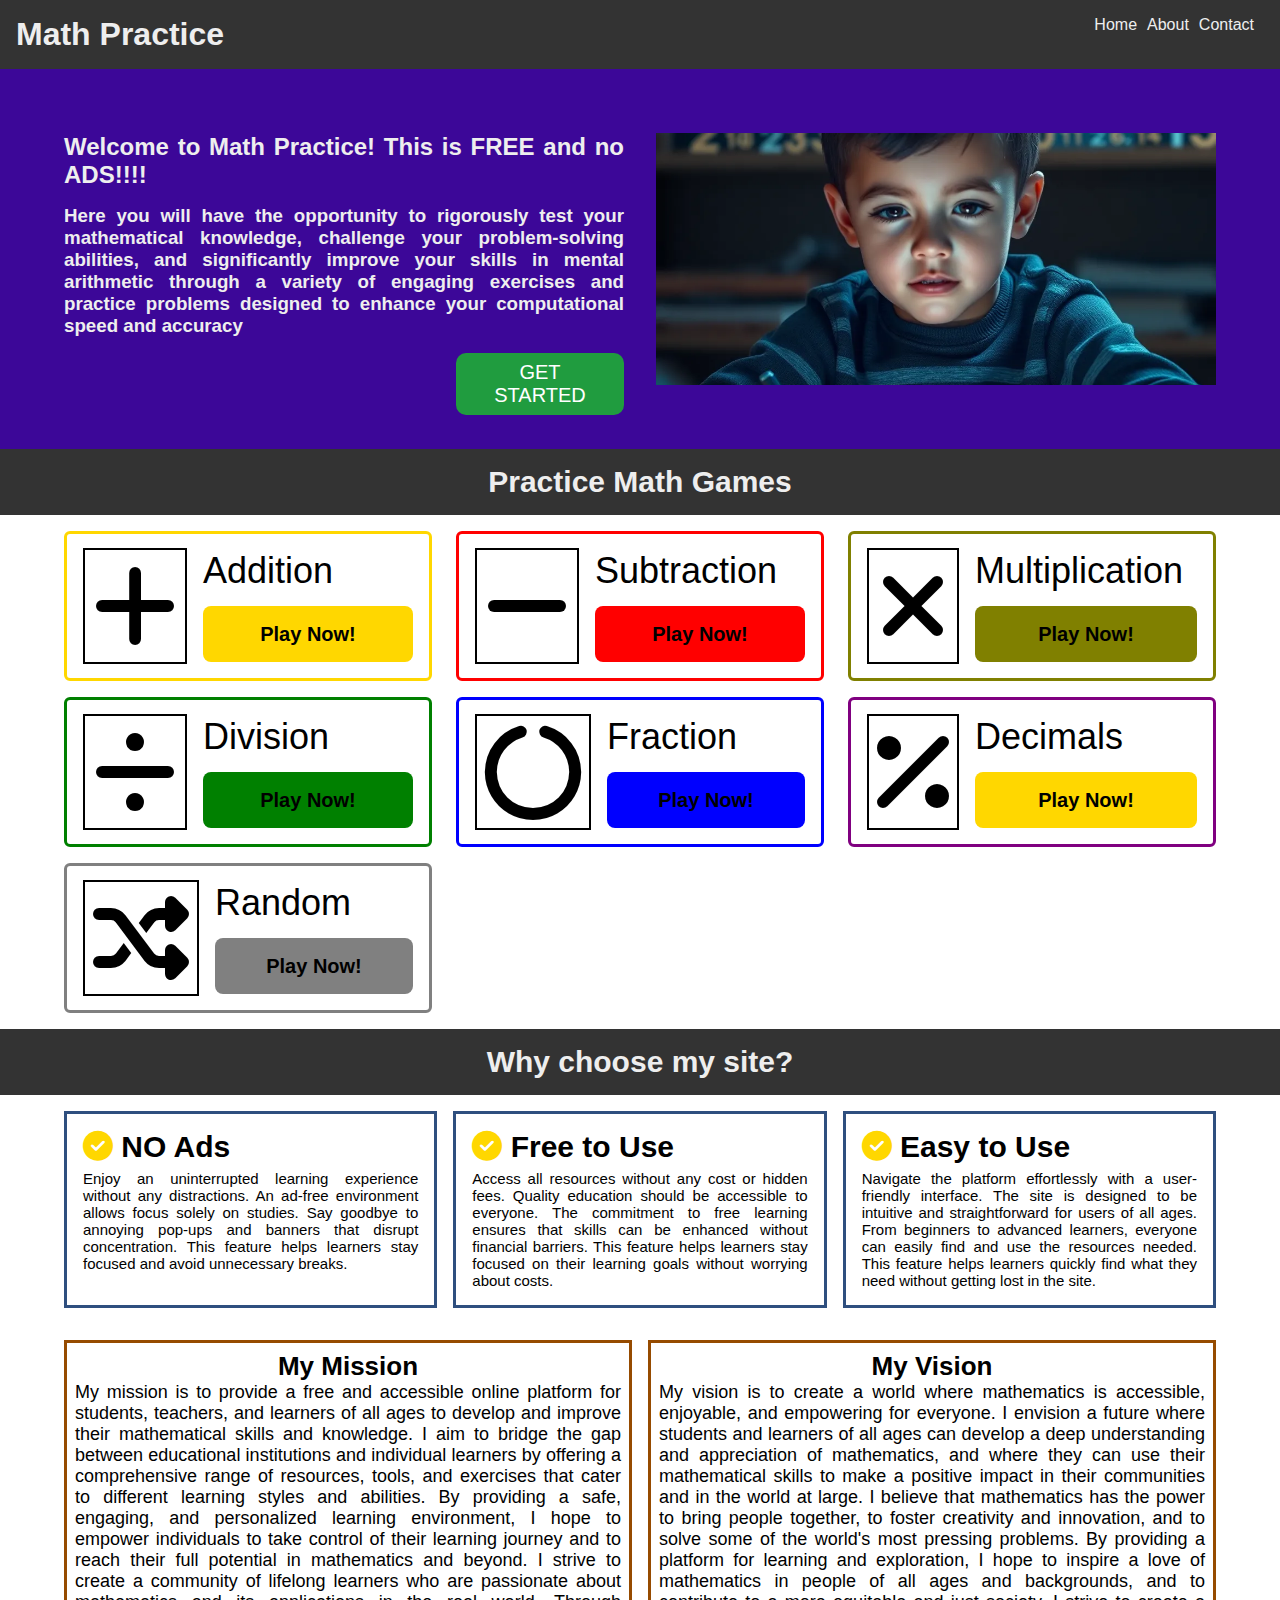
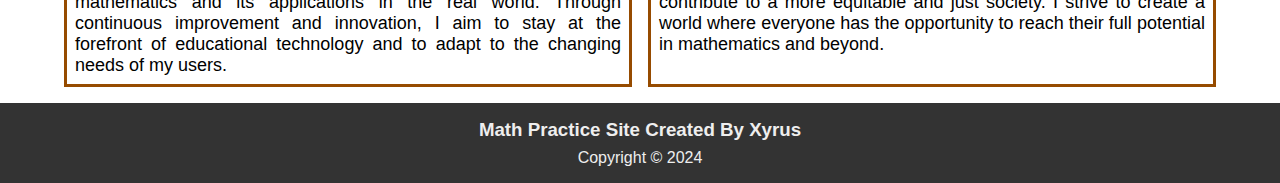
<file: index.html>
<!DOCTYPE html>
<html lang="en">

<head>
    <meta charset="UTF-8">
    <meta name="viewport" content="width=device-width, initial-scale=1.0">
    <title>Math Practice</title>
    <link rel="stylesheet" href="https://cdnjs.cloudflare.com/ajax/libs/font-awesome/6.6.0/css/all.min.css">
    <link rel="stylesheet" href="style.css">
</head>

<body>
    <header>
        <nav>
            <div>
                <h1>Math Practice</h1>
            </div>
            <ul>
                <li><a href="pages/gamePage.html">Home</a></li>
                <li><a href="#">About</a></li>
                <li><a href="#">Contact</a></li>
            </ul>
        </nav>
    </header>
    <main>
        <div class="highlight">
            <div class="container">
                <div class="leftside">
                    <h2>Welcome to Math Practice! This is FREE and no ADS!!!!</h2>
                    <h3>Here you will have the opportunity to rigorously test your mathematical knowledge, challenge
                        your problem-solving abilities, and significantly improve your skills in mental arithmetic
                        through a variety of engaging exercises and practice problems designed to enhance your
                        computational speed and accuracy</h3>
                    <button type="button" onclick='openGame("add")'>Get Started</button>
                </div>
                <div class="rightside">
                    <div class="box-content">
                        <img src="images\boy-learning-math.jpg" alt="math">
                    </div>
                </div>
            </div>
        </div>
        <div class="main-container">
            <div class="bar">
                <h4>Practice Math Games</h4>
            </div>
            <div class="gameselection">
              <ul>
                <li>
                    <div class="symbol">
                        <i class="fa-solid fa-plus"></i>
                    </div>
                    <div class="symbol-details">
                        <span>Addition</span>
                        <button class="btn-plus" onclick="openGame('add')">Play Now!</button>
                    </div>
                </li>
                <li>
                    <div class="symbol">
                        <i class="fa-solid fa-minus"></i>
                    </div>
                    <div class="symbol-details">
                        <span>Subtraction</span>
                        <button class="btn-minus" onclick="openGame('minus')">Play Now!</button>
                    </div>
                </li>
                <li>
                    <div class="symbol">
                        <i class="fa-solid fa-times"></i>
                    </div>
                    <div class="symbol-details">
                        <span>Multiplication</span>
                        <button class="btn-times" onclick="openGame('multiply')">Play Now!</button>
                    </div>
                </li>
                <li>
                    <div class="symbol">
                        <i class="fa-solid fa-divide"></i>
                    </div>
                    <div class="symbol-details">
                        <span>Division</span>
                        <button class="btn-divide" onclick="openGame('divide')">Play Now!</button>
                    </div>
                </li>
                <li>
                    <div class="symbol">
                        <i class="fa-solid fa-circle-notch"></i>
                    </div>
                    <div class="symbol-details">
                        <span>Fraction</span>
                        <button class="btn-fraction" onclick="openGame('fraction')">Play Now!</button>
                    </div>
                </li>
                <li>
                    <div class="symbol">
                        <i class="fa-solid fa-percent"></i>
                    </div>
                    <div class="symbol-details">
                        <span>Decimals</span>
                        <button class="btn-plus" onclick="openGame('decimals')">Play Now!</button>
                    </div>
                </li>
                <li>
                    <div class="symbol">
                        <i class="fa-solid fa-random"></i>
                    </div>
                    <div class="symbol-details">
                        <span>Random</span>
                        <button class="btn-random" onclick="openGame('random')">Play Now!</button>
                    </div>
                </li>
              </ul>
            </div>
            <div class="bar">
                <h4>Why choose my site?</h4>
            </div>
            <div class="reason-container">
                <div class="box1">
                    <h4><i class="fa-solid fa-circle-check"></i> NO Ads</h4>
                    <p>Enjoy an uninterrupted learning experience without any distractions. An ad-free environment allows focus solely on studies. Say goodbye to annoying pop-ups and banners that disrupt concentration. This feature helps learners stay focused and avoid unnecessary breaks.</p>
                </div>
                <div class="box2">
                    <h4><i class="fa-solid fa-circle-check"></i> Free to Use</h4>
                    <p>Access all resources without any cost or hidden fees. Quality education should be accessible to everyone. The commitment to free learning ensures that skills can be enhanced without financial barriers. This feature helps learners stay focused on their learning goals without worrying about costs.</p>
                </div>
                <div class="box3">
                    <h4><i class="fa-solid fa-circle-check"></i> Easy to Use</h4>
                    <p>Navigate the platform effortlessly with a user-friendly interface. The site is designed to be intuitive and straightforward for users of all ages. From beginners to advanced learners, everyone can easily find and use the resources needed. This feature helps learners quickly find what they need without getting lost in the site.</p>
                </div>
            </div>  
            <div class="mis-vis">
                <div class="Mission"> 
                    <h4>My Mission</h4>
                    <p>My mission is to provide a free and accessible online platform for students, teachers, and learners of all ages to develop and improve their mathematical skills and knowledge. I aim to bridge the gap between educational institutions and individual learners by offering a comprehensive range of resources, tools, and exercises that cater to different learning styles and abilities. By providing a safe, engaging, and personalized learning environment, I hope to empower individuals to take control of their learning journey and to reach their full potential in mathematics and beyond. I strive to create a community of lifelong learners who are passionate about mathematics and its applications in the real world. Through continuous improvement and innovation, I aim to stay at the forefront of educational technology and to adapt to the changing needs of my users.</p>
                </div>
                <div class="Vision">
                    <h4>My Vision</h4>
                    <p>My vision is to create a world where mathematics is accessible, enjoyable, and empowering for everyone. I envision a future where students and learners of all ages can develop a deep understanding and appreciation of mathematics, and where they can use their mathematical skills to make a positive impact in their communities and in the world at large. I believe that mathematics has the power to bring people together, to foster creativity and innovation, and to solve some of the world's most pressing problems. By providing a platform for learning and exploration, I hope to inspire a love of mathematics in people of all ages and backgrounds, and to contribute to a more equitable and just society. I strive to create a world where everyone has the opportunity to reach their full potential in mathematics and beyond.</p>
                </div>
            </div>     
        </div>
    </main>
    <footer>
        <div class="footer-container">
           <h3>Math Practice Site Created By Xyrus</h3>
           <span>Copyright &copy; 2024</span>
        </div>
    </footer>
</body>
<script>
    function openGame(operation) {
        sessionStorage.setItem('gameOperation', operation);
        window.location.href = 'pages/gamePage.html'
   }
</script>
</html>
</file>
<file: style.css>
* {
    padding: 0;
    margin: 0;
    box-sizing: border-box;
}

ul {
    list-style: none;
}

a {
    text-decoration: none;
    color: inherit;
}

body {
    font-family: Verdana, Geneva, Tahoma, sans-serif;
    min-height: 100vh;
    color: #eee;
}

header,
nav,
nav ul {
    display: flex;
}

header {
    background-color: #333;
    cursor: pointer;
}

nav {
    padding: 1rem;
    justify-content: space-between;
    width: 100%;
}

button {
    cursor: pointer;
    font-family: inherit;
    outline: none;
    border: none;
}

nav ul li {
    margin-right: 10px;
}

h1,
h2,
h3,
h4,
h5,
h6 {
    margin: 0px;
    font-family: inherit;
    padding: 0px;
}

/* Highlight Section */

.highlight {
    display: flex;
    min-height: 360px;
    max-height: 380px;
    background-color: #3c0798;
    padding: 2rem;
}

.highlight .container {
    display: flex;
    flex: 1;
    padding: 1rem;

}

.highlight .container .leftside,
.highlight .container .rightside {
    flex: 1;
    padding: 1rem;
}

.highlight .container .leftside {
    display: flex;
    flex-direction: column;
    text-align: justify;
}

.highlight .container .leftside h2,
.highlight .container .leftside h3 {
    margin-bottom: 1rem;
}

.highlight .container .leftside button {
    padding: 0.5rem 1rem;
    width: 30%;
    align-self: flex-end;
    border-radius: 10px;
    background-color: #209c3f; 
    color: #fff;
    text-align: center;
    transition: background-color 0.3s ease; 
    text-transform: uppercase;
    font-size: 20px;
}

.highlight .container .leftside button:hover {
    color: #fff;
    background-color: #063906;
}

.highlight .container .rightside .box-content {
    height: 100%;
}

.highlight .container .rightside .box-content img {
    width: 100%;
    height: 100%;
    object-fit: cover;
}

/* Main Content */

.main-container {
    display: flex;
    flex-direction: column;
}

.main-container .bar {
    flex: 1;
    background-color: #333;
    text-align: center;
    padding: 1rem;
}

.main-container .bar h4 {
    font-size: 30px;
}

.main-container .gameselection {
    color: black;
    padding: 1rem 4rem;
}

.main-container .gameselection ul {
    display: flex;
    flex-wrap: wrap;
    gap: 1rem;
    justify-content: space-between;
}

.main-container .gameselection ul li {
    display: flex;
    flex-basis: calc(33.33% - 1rem);
    height: 150px;
    flex-direction: row;
    justify-content: space-between;
    padding: 1rem;
    gap: 1rem;
    border-radius: 6px;
    transition: background-color 0.3s ease;
}

.main-container .gameselection ul li:hover {
   background-color: #ada5a5;
}

.main-container .gameselection .symbol {
    font-size: 6rem;
    display: flex;
    align-items: center;
}

.main-container .gameselection .symbol i {
    border: 2px solid black;
    padding: .5rem;
}

.main-container .gameselection .symbol-details {
    display: flex;
    flex-direction: column;
    width: 100%;
    height: 100%;
}

.main-container .gameselection .symbol-details span {
    font-size: 36px;
    flex: 1;
}

.main-container .gameselection ul li:nth-child(1) {
    border: 3px solid #ffd700;
}

.main-container .gameselection ul li:nth-child(2) {
    border: 3px solid #ff0000;
}

.main-container .gameselection ul li:nth-child(3) {
    border: 3px solid #808000;
}

.main-container .gameselection ul li:nth-child(4) {
    border: 3px solid #008000;
}

.main-container .gameselection ul li:nth-child(5) {
    border: 3px solid #0000ff;
}

.main-container .gameselection ul li:nth-child(6) {
    border: 3px solid #800080;
}

.main-container .gameselection ul li:nth-child(7) {
    border: 3px solid #808080;
}

.main-container .btn-plus {
    background-color: #ffd700;
}

.main-container .btn-minus {
    background-color: #ff0000;
}

.main-container .btn-times {
    background-color: #808000;
}

.main-container .btn-divide {
    background-color: #008000;
}

.main-container .btn-fraction {
    background-color: #0000ff;
}

.main-container .btn--decimal {
    background-color: #800080;
}

.main-container .btn-random {
    background-color: #808080;
}

.main-container .gameselection .symbol-details button {
    flex: 1;
    border-radius: 8px;
    font-size: 20px;
    color: black;
    font-weight: 600;
    cursor: pointer;
}


.reason-container {
    color: black;
    display: flex;
    padding: 1rem 4rem;
    gap: 1rem;
}

.reason-container div {
    flex: 1;
    text-align: justify;
    border: 3px solid #2F4F7F;
    padding: 1rem;
}

.reason-container i {
    color: gold;
}

.reason-container div h4 {
    font-size: 30px;
    margin-bottom: 6px;
}

.reason-container div p {
    font-size: 15px;
}

.mis-vis {
    color: black;
    display: flex;
    padding: 1rem 4rem;
    gap: 1rem;  
}

.mis-vis div {
    flex: 1;
    padding: .5rem;
    border: 3px solid #964B00;

}

.mis-vis div h4 {
    text-align: center;
    font-size: 26px;
}

.mis-vis div p{
    text-align: justify;
    font-size: 18px;
}


/* Footer Section */

footer {
    background-color: #333;
    padding: 1rem 4rem;
}

footer .footer-container {
    text-align: center;
}

footer .footer-container h3 {
    margin-bottom: 8px;
}
</file>
